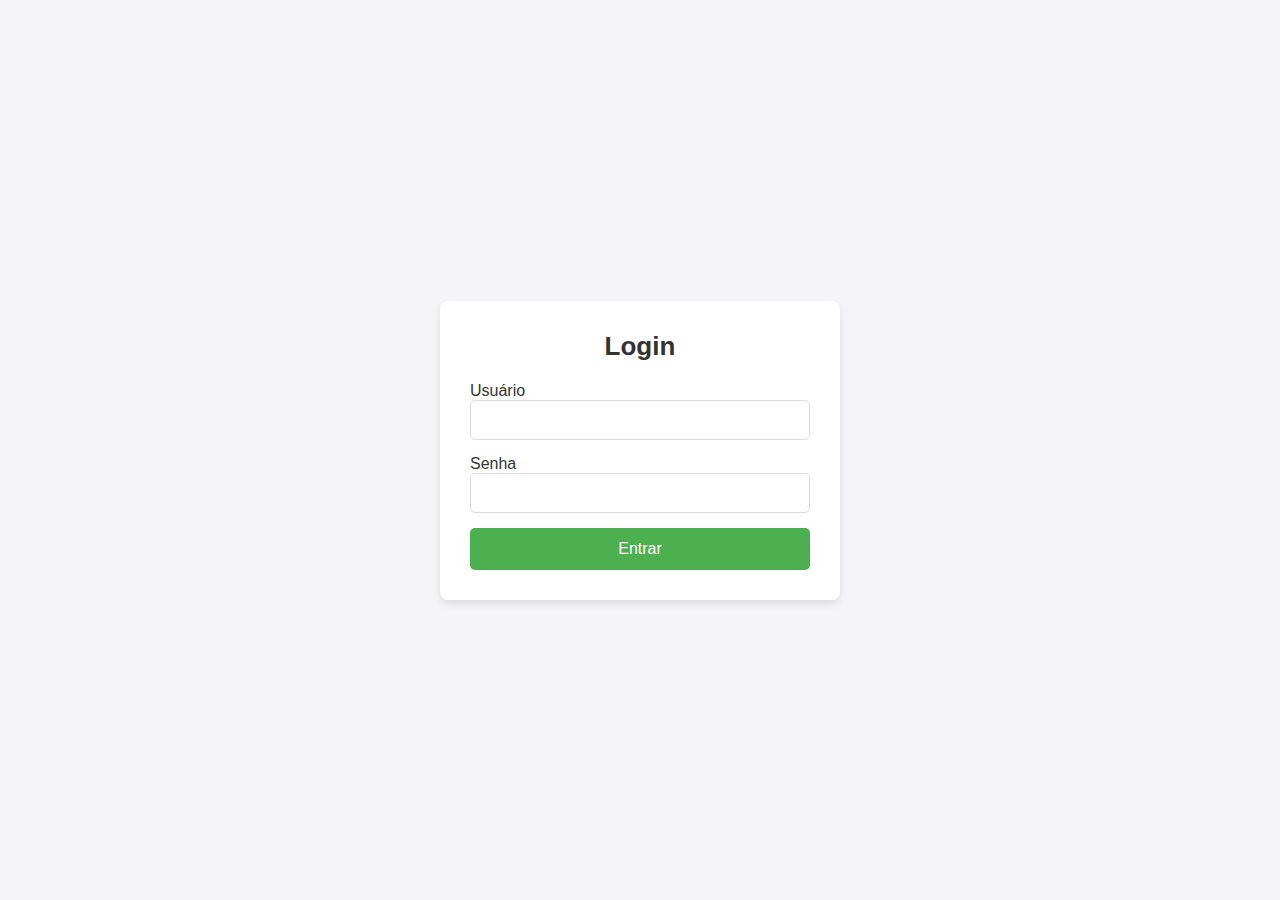
<file: index.html>
<!DOCTYPE html>
<html lang="pt-br">
<head>
    <meta charset="UTF-8">
    <meta name="viewport" content="width=device-width, initial-scale=1.0">
    <title>Login Nutricionista</title>
    <link rel="stylesheet" href="style.css">
    <script>
        function validarLogin(event) {
            event.preventDefault(); // Impede o envio do formulário

            // Obtendo os valores inseridos no formulário
            var username = document.getElementById('username').value;
            var password = document.getElementById('password').value;

            // Credenciais do administrador
            var adminUsername = "admin";
            var adminPassword = "admin123";

            // Verifica se as credenciais são do administrador
            if (username === adminUsername && password === adminPassword) {
                // Redireciona para a página do admin
                window.location.href = "admin.html"; // Página do Admin
            } else {
                // Armazena o nome do cliente corretamente no LocalStorage
                localStorage.setItem('clienteNome', username); 
                // Redireciona para a página do cliente
                window.location.href = "client.html"; // Página do Cliente
            }
        }
    </script>
</head>
<body>
    <div class="login-container">
        <h2>Login</h2>
        <form onsubmit="validarLogin(event)">
            <div class="input-group">
                <label for="username">Usuário</label>
                <input type="text" id="username" name="username" required>
            </div>
            <div class="input-group">
                <label for="password">Senha</label>
                <input type="password" id="password" name="password" required>
            </div>
            <button type="submit" class="btn">Entrar</button>
        </form>
    </div>
</body>
</html>
</file>
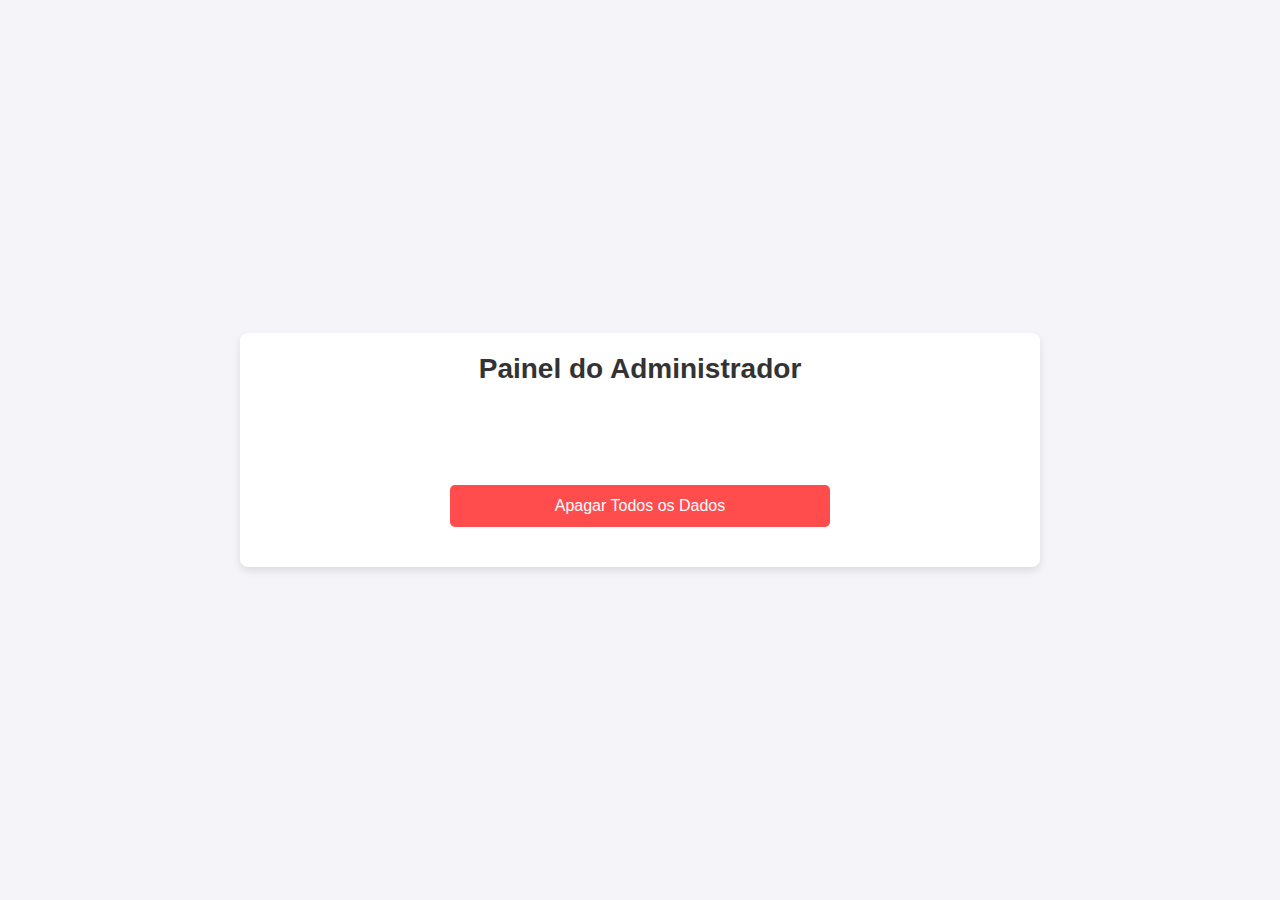
<file: admin.html>
<!DOCTYPE html>
<html lang="pt-br">
<head>
    <meta charset="UTF-8">
    <meta name="viewport" content="width=device-width, initial-scale=1.0">
    <title>Painel do Administrador</title>
    <link rel="stylesheet" href="style.css">
    <script>
        function exibirDadosAdmin() {
            // Recuperando os dados do LocalStorage
            var agendamentos = JSON.parse(localStorage.getItem('agendamentos')) || [];
            var monitoramentos = JSON.parse(localStorage.getItem('monitoramentos')) || [];

            // Limpa a lista de agendamentos e monitoramentos na tela
            var agendamentosContainer = document.getElementById('agendamentos');
            var monitoramentosContainer = document.getElementById('monitoramentos');

            agendamentosContainer.innerHTML = ''; // Limpar o conteúdo existente
            monitoramentosContainer.innerHTML = ''; // Limpar o conteúdo existente

            // Organizando os dados por cliente
            var clientes = {}; // Objeto para armazenar os dados por cliente

            // Armazenando os dados dos agendamentos por cliente
            agendamentos.forEach(function(agendamento) {
                if (!clientes[agendamento.nome]) {
                    clientes[agendamento.nome] = { agendamentos: [], monitoramentos: [] };
                }
                clientes[agendamento.nome].agendamentos.push(agendamento);
            });

            // Armazenando os dados dos monitoramentos por cliente
            monitoramentos.forEach(function(monitoramento) {
                if (!clientes[monitoramento.nome]) {
                    clientes[monitoramento.nome] = { agendamentos: [], monitoramentos: [] };
                }
                clientes[monitoramento.nome].monitoramentos.push(monitoramento);
            });

            // Exibindo os dados dos clientes
            for (var clienteNome in clientes) {
                var clienteDiv = document.createElement('div');
                clienteDiv.classList.add('cliente-container');
                
                // Nome do cliente
                var nomeCliente = document.createElement('h3');
                nomeCliente.textContent = "Cliente: " + clienteNome;
                clienteDiv.appendChild(nomeCliente);

                // Exibindo os agendamentos do cliente
                var clienteAgendamentos = clientes[clienteNome].agendamentos;
                clienteAgendamentos.forEach(function(agendamento) {
                    var pAgendamento = document.createElement('p');
                    pAgendamento.textContent = "Agendamento: " + agendamento.data + " às " + agendamento.hora;
                    clienteDiv.appendChild(pAgendamento);
                });

                // Exibindo os monitoramentos do cliente
                var clienteMonitoramentos = clientes[clienteNome].monitoramentos;
                clienteMonitoramentos.forEach(function(monitoramento) {
                    var pMonitoramento = document.createElement('p');
                    pMonitoramento.textContent = "Monitoramento: Peso: " + monitoramento.peso + "kg - Observações: " + monitoramento.observacoes;
                    clienteDiv.appendChild(pMonitoramento);
                });

                // Adicionando a div do cliente ao painel
                agendamentosContainer.appendChild(clienteDiv);
            }
        }

        function apagarDados() {
            // Apaga todos os agendamentos e monitoramentos no LocalStorage
            localStorage.removeItem('agendamentos');
            localStorage.removeItem('monitoramentos');
            
            // Recarrega a página para refletir as mudanças
            alert('Todos os dados foram apagados.');
            location.reload(); // Recarrega a página
        }

        window.onload = exibirDadosAdmin;
    </script>
</head>
<body>
    <div class="admin-dashboard">
        <h2>Painel do Administrador</h2>
        
        <!-- Exibindo os agendamentos -->
        <div id="agendamentos">
            <h3>Agendamentos dos Clientes</h3>
            <!-- Agendamentos serão exibidos aqui -->
        </div>

        <!-- Exibindo os monitoramentos -->
        <div id="monitoramentos">
            <h3>Monitoramentos dos Clientes</h3>
            <!-- Monitoramentos serão exibidos aqui -->
        </div>

        <!-- Botão para apagar todos os dados -->
        <button onclick="apagarDados()" class="btn-apagar">Apagar Todos os Dados</button>
    </div>
</body>
</html>
</file>
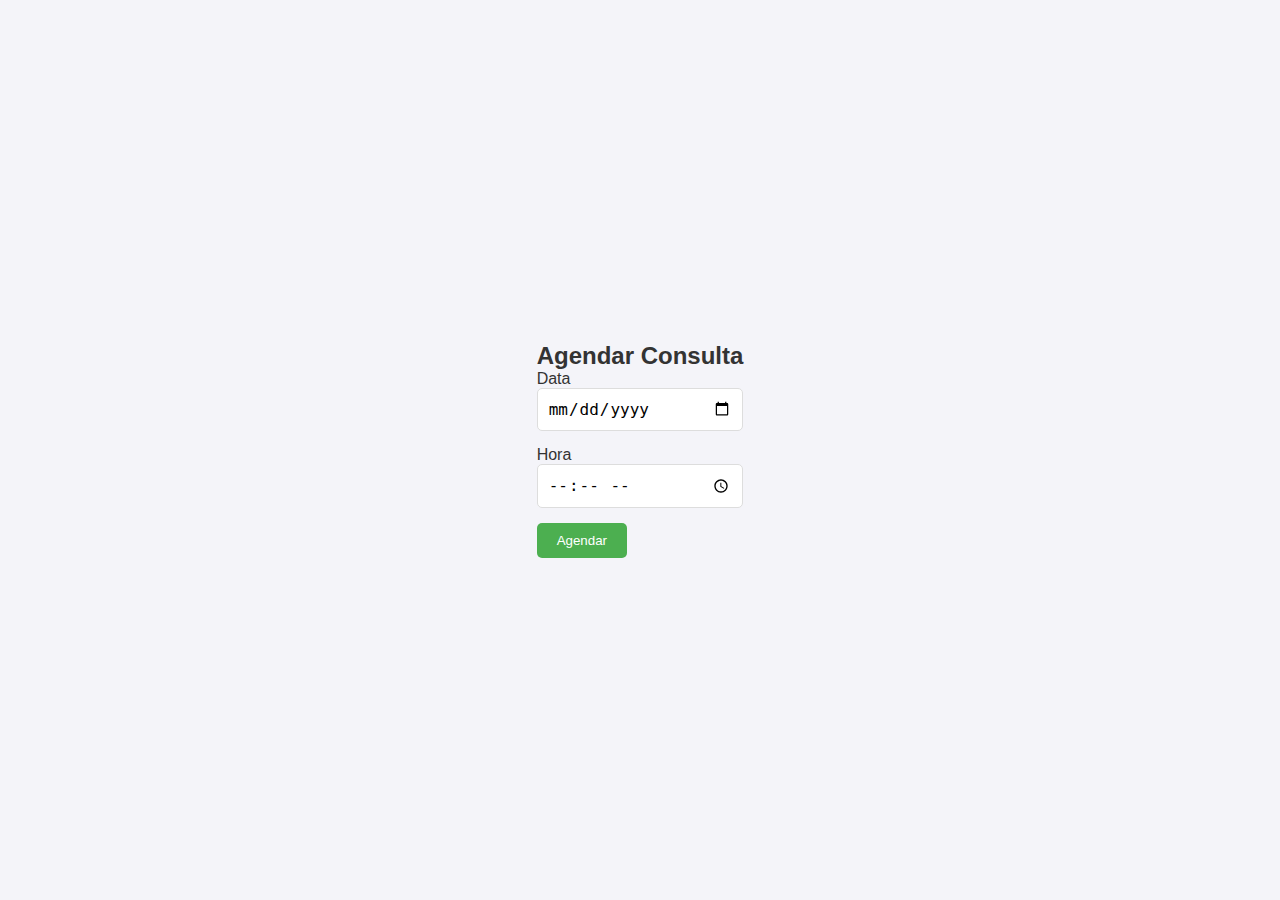
<file: client.html>
<!DOCTYPE html>
<html lang="pt-br">
<head>
    <meta charset="UTF-8">
    <meta name="viewport" content="width=device-width, initial-scale=1.0">
    <title>Agendar Consulta</title>
    <link rel="stylesheet" href="style.css">
    <script>
        function salvarAgendamento(event) {
            event.preventDefault(); // Impede o envio do formulário

            // Obtendo os valores inseridos no formulário
            var data = document.getElementById('data').value;
            var hora = document.getElementById('hora').value;
            var nomeCliente = localStorage.getItem('clienteNome'); // Recuperar o nome do cliente

            // Verifica se o nome do cliente foi encontrado
            if (!nomeCliente) {
                alert("Nome do cliente não encontrado. Faça login novamente.");
                window.location.href = 'index.html'; // Redireciona para a página de login
                return;
            }

            // Salvando o agendamento no LocalStorage
            var agendamento = {
                nome: nomeCliente,
                data: data,
                hora: hora
            };

            var agendamentos = JSON.parse(localStorage.getItem('agendamentos')) || [];
            agendamentos.push(agendamento);
            localStorage.setItem('agendamentos', JSON.stringify(agendamentos));

            // Redireciona para a página de monitoramento
            window.location.href = 'monitoramento.html';
        }
    </script>
</head>
<body>
    <div class="agendar-container">
        <h2>Agendar Consulta</h2>
        <form onsubmit="salvarAgendamento(event)">
            <div class="input-group">
                <label for="data">Data</label>
                <input type="date" id="data" name="data" required>
            </div>
            <div class="input-group">
                <label for="hora">Hora</label>
                <input type="time" id="hora" name="hora" required>
            </div>
            <button type="submit" class="btn">Agendar</button>
        </form>
    </div>
</body>
</html>
</file>
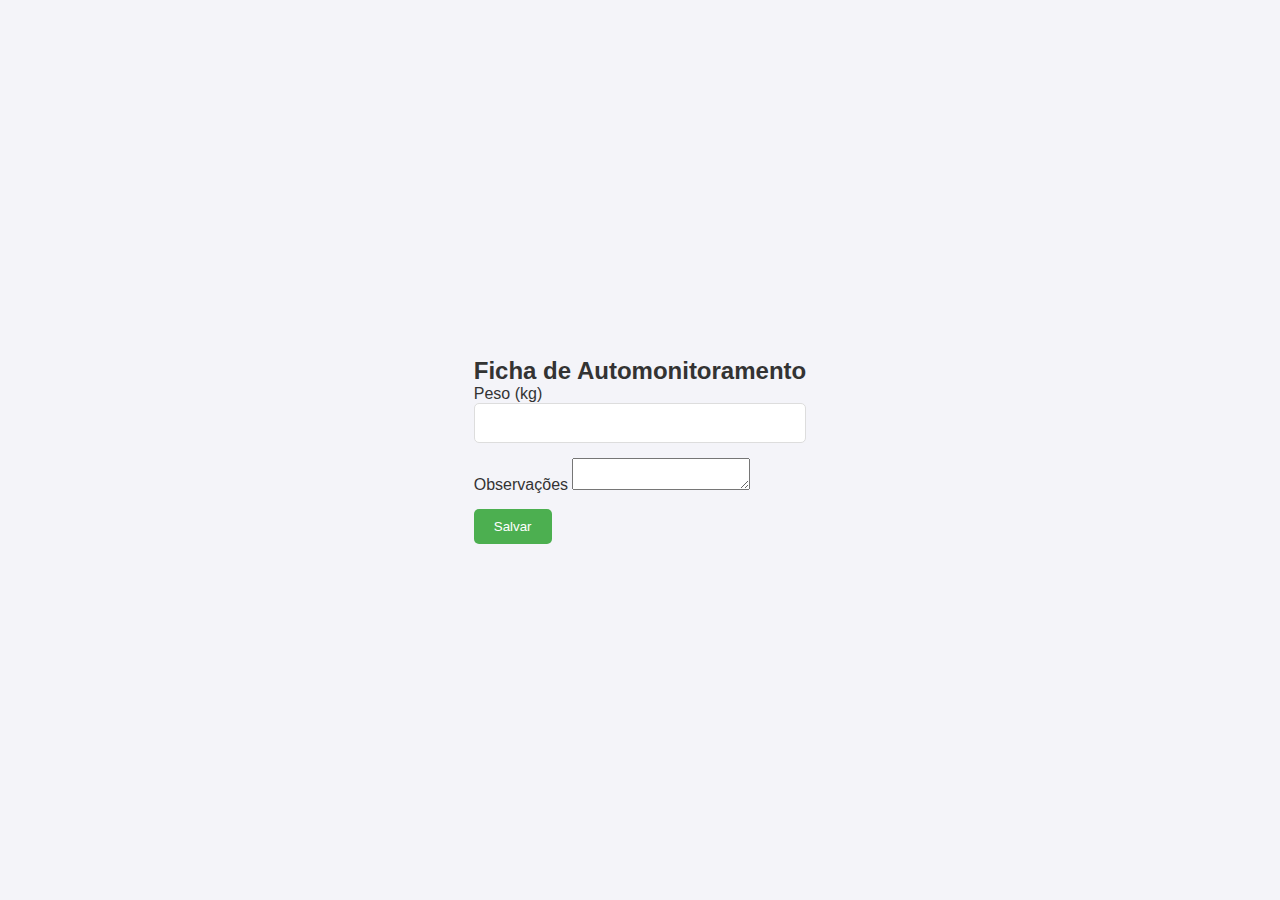
<file: monitoramento.html>
<!DOCTYPE html>
<html lang="pt-br">
<head>
    <meta charset="UTF-8">
    <meta name="viewport" content="width=device-width, initial-scale=1.0">
    <title>Ficha de Automonitoramento</title>
    <link rel="stylesheet" href="style.css">
    <script>
        function salvarMonitoramento(event) {
            event.preventDefault(); // Impede o envio do formulário

            // Obtendo os valores inseridos no formulário
            var peso = document.getElementById('peso').value;
            var observacoes = document.getElementById('observacoes').value;
            var nomeCliente = localStorage.getItem('clienteNome'); // Recupera o nome do cliente

            // Salvando a ficha de monitoramento no LocalStorage
            var monitoramento = {
                nome: nomeCliente,
                peso: peso,
                observacoes: observacoes
            };

            var monitoramentos = JSON.parse(localStorage.getItem('monitoramentos')) || [];
            monitoramentos.push(monitoramento);
            localStorage.setItem('monitoramentos', JSON.stringify(monitoramentos));

            // Exibe a tela de dados computados
            window.location.href = 'dados_computados.html';
        }
    </script>
</head>
<body>
    <div class="monitoramento-container">
        <h2>Ficha de Automonitoramento</h2>
        <form onsubmit="salvarMonitoramento(event)">
            <div class="input-group">
                <label for="peso">Peso (kg)</label>
                <input type="number" id="peso" name="peso" required>
            </div>
            <div class="input-group">
                <label for="observacoes">Observações</label>
                <textarea id="observacoes" name="observacoes" required></textarea>
            </div>
            <button type="submit" class="btn">Salvar</button>
        </form>
    </div>
</body>
</html>
</file>
<file: style.css>
/* Resetando estilos padrões */
* {
    margin: 0;
    padding: 0;
    box-sizing: border-box;
}

body {
    font-family: Arial, sans-serif;
    background-color: #f4f4f9;
    display: flex;
    justify-content: center;
    align-items: center;
    min-height: 100vh;
}

h2, h3 {
    color: #333;
    text-align: center;
}

.btn {
    background-color: #4CAF50;
    color: white;
    padding: 10px 20px;
    border: none;
    cursor: pointer;
    border-radius: 5px;
}

.btn:hover {
    background-color: #45a049;
}

/* Estilo específico para o painel de administração */
.admin-dashboard {
    background-color: white;
    padding: 20px;
    border-radius: 8px;
    box-shadow: 0 4px 8px rgba(0, 0, 0, 0.1);
    width: 100%;
    max-width: 800px;
    margin: 20px;
    text-align: center; /* Garante que o conteúdo dentro do painel esteja centralizado */
}

.admin-dashboard h2 {
    font-size: 28px;
    margin-bottom: 20px;
}

.admin-dashboard h3 {
    font-size: 22px;
    margin-top: 20px;
    margin-bottom: 10px;
}

/* Estilo para os agendamentos e monitoramentos no painel de administração */
#agendamentos, #monitoramentos {
    margin-top: 20px;
    padding: 10px;
}

#agendamentos p, #monitoramentos p {
    font-size: 16px;
    color: #555;
    margin-bottom: 10px;
}

/* Container de cliente */
.admin-dashboard .cliente-container {
    margin-bottom: 30px;
    padding: 15px;
    border: 1px solid #ddd;
    border-radius: 8px;
    background-color: #fafafa;
}

.admin-dashboard .cliente-container h3 {
    font-size: 20px;
    color: #333;
    margin-bottom: 15px;
}

.admin-dashboard .cliente-container p {
    font-size: 16px;
    color: #555;
    margin-bottom: 5px;
}

/* Estilo para o botão de "Apagar Todos os Dados" dentro do painel de administração */
.btn-apagar {
    background-color: #ff4d4d;  /* Cor vermelha */
    color: white;
    padding: 12px 20px;
    border: none;
    cursor: pointer;
    border-radius: 5px;
    font-size: 16px;
    display: inline-block;  /* Garante que o botão ocupe uma linha própria */
    margin: 20px auto;  /* Centraliza o botão na tela */
    width: 50%;  /* Ajusta a largura do botão para 50% do container */
    text-align: center;  /* Centraliza o texto dentro do botão */
}

.btn-apagar:hover {
    background-color: #e03e3e;  /* Cor mais escura quando o mouse passa sobre o botão */
}

/* Estilo para o login */
.login-container {
    background-color: #fff;
    padding: 30px;
    border-radius: 8px;
    box-shadow: 0 4px 8px rgba(0, 0, 0, 0.1);
    width: 100%;
    max-width: 400px;
}

.login-container h2 {
    font-size: 26px;
    margin-bottom: 20px;
}

.input-group {
    margin-bottom: 15px;
}

.input-group label {
    font-size: 16px;
    color: #333;
}

.input-group input {
    padding: 10px;
    width: 100%;
    border: 1px solid #ddd;
    border-radius: 5px;
    font-size: 16px;
}

.login-container button {
    width: 100%;
    padding: 12px;
    font-size: 16px;
    background-color: #4CAF50;
    color: white;
    border: none;
    border-radius: 5px;
    cursor: pointer;
}

.login-container button:hover {
    background-color: #45a049;
}

/* Adicionando estilo para o botão de "Voltar ao Início" */
.btn-voltar {
    background-color: #45a049;
    color: white;
    padding: 10px 20px;
    border: none;
    cursor: pointer;
    border-radius: 5px;
    text-align: center;
    display: block;
    margin: 20px auto;
}

.btn-voltar:hover {
    background-color: #45a049;
}
</file>
